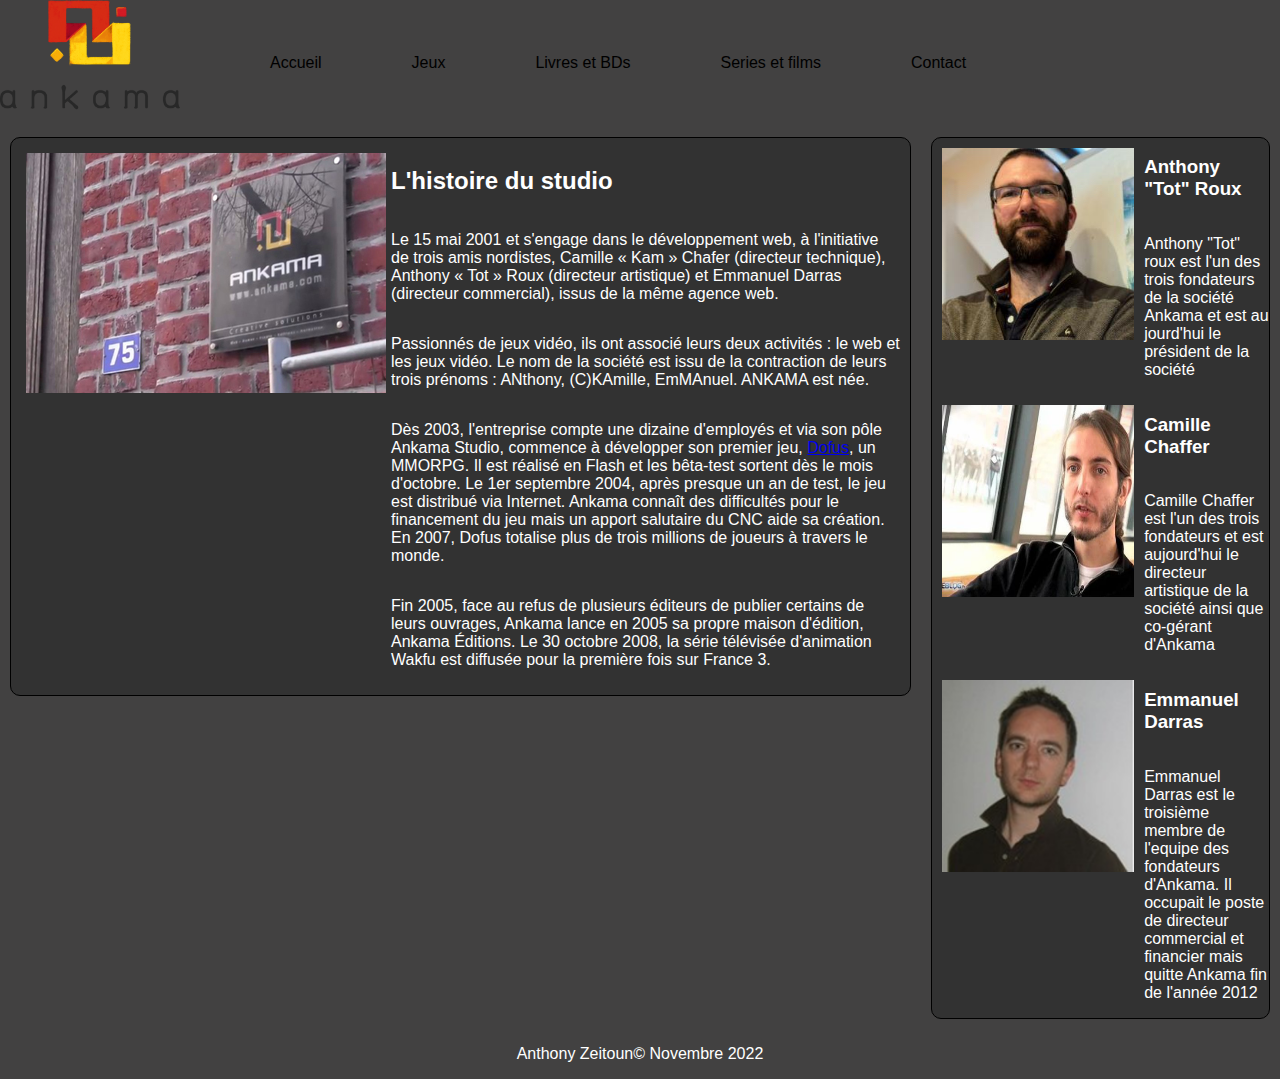
<file: index.html>
<!DOCTYPE html>
<html lang="en">

<head>
    <meta charset="UTF-8" />
    <title>Monde d'ankama</title>
    <link rel="stylesheet" href="./style/style.css" />
</head>

<body>
    <div class="main-body">
        <div class="whole-page">
            <!--------------------------------------------------------------------------header------------------------------------------------------------------------------------->
            <header>
                <div class="main-header">
                    <div class="logo">
                        <img src="./images/logo_anakama.png" alt="Logo logo_anakama" />
                    </div>
                    <div class="main-nav">
                        <nav>
                            <div class="nav-content">
                                <li><a href="./index.html">Accueil</a></li>
                                <li><a href="./html/jeux.html">Jeux</a></li>
                                <li><a href="./html/livres_et_BDs.html">Livres et BDs</a></li>
                                <li>
                                    <a href="./html/series_et_films.html">Series et films</a>
                                </li>
                                <li><a href="./html/contact.html">Contact</a></li>
                            </div>
                        </nav>
                    </div>
                </div>
            </header>
            <!--------------------------------------------------------------------------main------------------------------------------------------------------------------------->
            <main>
                <div class="main-index">
                    <div class="main-info">
                        <div class="main-info-img">
                            <img src="./images/vignette_ankama.jpg" alt="" />
                        </div>
                        <div class="main-info-whole-text">
                            <div class="main-info-title">
                                <h2>L'histoire du studio</h2>
                            </div>
                            <div class="main-info-text">
                                <div class="main-info-text-para">
                                    <p>
                                        Le 15 mai 2001 et s'engage dans le développement web, à
                                        l'initiative de trois amis nordistes, Camille « Kam » Chafer
                                        (directeur technique), Anthony « Tot » Roux (directeur
                                        artistique) et Emmanuel Darras (directeur commercial), issus
                                        de la même agence web.
                                    </p>
                                </div>
                                <div class="main-info-text-para">
                                    <p>
                                        Passionnés de jeux vidéo, ils ont associé leurs deux activités
                                        : le web et les jeux vidéo. Le nom de la société est issu de
                                        la contraction de leurs trois prénoms : ANthony, (C)KAmille,
                                        EmMAnuel. ANKAMA est née.
                                    </p>
                                </div>
                                <div class="main-info-text-para">
                                    <p>
                                        Dès 2003, l'entreprise compte une dizaine d'employés et via
                                        son pôle Ankama Studio, commence à développer son premier jeu,
                                        <a href="./html/jeux.html">Dofus</a>, un MMORPG. Il est
                                        réalisé en Flash et les bêta-test sortent dès le mois
                                        d'octobre. Le 1er septembre 2004, après presque un an de test,
                                        le jeu est distribué via Internet. Ankama connaît des
                                        difficultés pour le financement du jeu mais un apport
                                        salutaire du CNC aide sa création. En 2007, Dofus totalise
                                        plus de trois millions de joueurs à travers le monde.
                                    </p>
                                </div>
                                <div class="main-info-text-para">
                                    <p>
                                        Fin 2005, face au refus de plusieurs éditeurs de publier
                                        certains de leurs ouvrages, Ankama lance en 2005 sa propre
                                        maison d'édition, Ankama Éditions. Le 30 octobre 2008, la
                                        série télévisée d'animation Wakfu est diffusée pour la
                                        première fois sur France 3.
                                    </p>
                                </div>
                            </div>
                        </div>
                    </div>

                    <div class="side">

                        <div class="whole-side">

                            <div class="side-image">
                                <img src="./images/photo tot.jpg" alt="photo Anthony 'tot' Roux" />
                            </div>
                            <div class="side-whole-text">
                                <div class="side-title">
                                    <h3>Anthony "Tot" Roux</h3>
                                </div>
                                <div class="side-text">
                                    <p>
                                        Anthony "Tot" roux est l'un des trois fondateurs de la société
                                        Ankama et est au jourd'hui le président de la société
                                    </p>
                                </div>
                            </div>

                        </div>
                        <div class="whole-side">

                            <div class="side-image">
                                <img src="./images/camille_chaffer.jpg" alt="photo de camille chaffer" />
                            </div>
                            <div class="side-whole-text">
                                <div class="side-title">
                                    <h3>Camille Chaffer</h3>
                                </div>
                                <div class="side-text">
                                    <p>
                                        Camille Chaffer est l'un des trois fondateurs et est aujourd'hui
                                        le directeur artistique de la société ainsi que co-gérant
                                        d'Ankama
                                    </p>
                                </div>
                            </div>

                        </div>

                        <div class="whole-side">

                            <div class="side-image">
                                <img src="./images/emmanuel_darras.png" alt="Photo d'Emmanuel Darras" />
                            </div>
                            <div class="side-whole-text">
                                <div class="side-title">
                                    <h3>Emmanuel Darras</h3>
                                </div>
                                <div class="side-text">
                                    <p>
                                        Emmanuel Darras est le troisième membre de l'equipe des
                                        fondateurs d'Ankama. Il occupait le poste de directeur
                                        commercial et financier mais quitte Ankama fin de l'année 2012
                                    </p>
                                </div>
                            </div>

                        </div>
                    </div>
                </div>

            </main>
            <!--------------------------------------------------------------------------footer------------------------------------------------------------------------------------->
            <footer>
                <div class="footer">
                    <p>Anthony Zeitoun© Novembre 2022</p>
                </div>
            </footer>
        </div>
    </div>
</body>

</html>
</file>
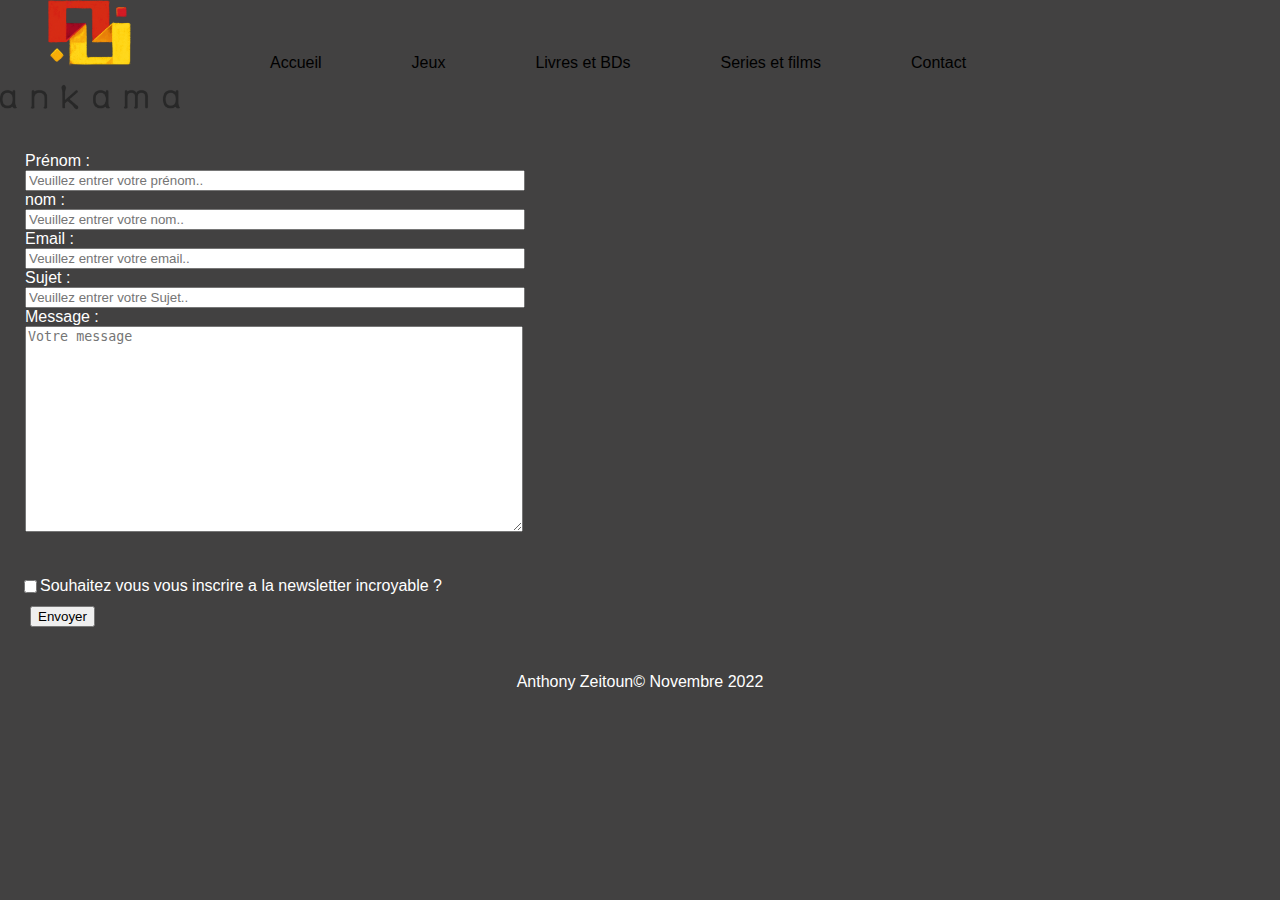
<file: html/contact.html>
<!DOCTYPE html>
<html lang="en">
  <head>
    <meta charset="UTF-8" />
    <title>Monde d'anakama</title>
    <link rel="stylesheet" href="../style/style.css" />
  </head>
  <body>
    <div class="main-body">
        <div class="whole-page">
      <!--------------------------------------------------------------------------header------------------------------------------------------------------------------------->
      <header>
        <div class="main-header">
          <div class="logo">
            <img src="../images/logo_anakama.png" alt="Logo logo_anakama" />
          </div>
          <div class="main-nav">
            <nav>
              <div class="nav-content">
                <li><a href="../index.html">Accueil</a></li>
                <li><a href="../html/jeux.html">Jeux</a></li>
                <li><a href="../html/livres_et_BDs.html">Livres et BDs</a></li>
                <li>
                  <a href="../html/series_et_films.html">Series et films</a>
                </li>
                <li><a href="../html/contact.html">Contact</a></li>
              </div>
            </nav>
          </div>
        </div>
      </header>
      <!--------------------------------------------------------------------------main------------------------------------------------------------------------------------->
      <main>
        <div class="main">
          <div class="main-label-whole">
            <div class="main-label">
              <div class="main-label-label">
                <label for="prenom">Prénom :</label>
              </div>
              <div class="main-label-input">
                <input
                  type="text"
                  id="prenom"
                  name="Prénom"
                  placeholder="Veuillez entrer votre prénom.."
                />
              </div>
            </div>
            <div class="main-label">
              <div class="main-label-label">
                <label for="nom">nom :</label>
              </div>
              <div class="main-label-input">
                <input
                  type="text"
                  id="nom"
                  name="nom"
                  placeholder="Veuillez entrer votre nom.."
                />
              </div>
            </div>
            <div class="main-label">
              <div class="main-label-label">
                <label for="email">Email :</label>
              </div>
              <div class="main-label-input">
                <input
                  type="text"
                  id="email"
                  name="Email"
                  placeholder="Veuillez entrer votre email.."
                />
              </div>
            </div>
            <div class="main-label">
              <div class="main-label-label">
                <label for="Sujet">Sujet :</label>
              </div>
              <div class="main-label-input">
                <input
                  type="text"
                  id="Sujet"
                  name="Sujet"
                  placeholder="Veuillez entrer votre Sujet.."
                />
              </div>
            </div>
            <div class="main-label">
              <div class="main-label-label">
                <label for="message">Message :</label>
              </div>
              <div class="main-label-input">
                <textarea
                  id="message"
                  name="sujet"
                  placeholder="Votre message"
                  style="height: 200px"
                ></textarea>
              </div>
            </div>
          </div>
          <div class="main-label-button">
            <div class="newsletter-check">
            <div class="main-label-checkbox">
            <input type="checkbox" id="news" value="newsletter">
            </div>
            <div class="main-label-button-checkbox">
            <label for="news">Souhaitez vous vous inscrire a la newsletter incroyable ?</label>
            </div>
          </div>
            <div class="main-label-button-send">
            <input type="submit" value="Envoyer">
            </div>
          </div>
        </div>
    </div>
      </main>
      <!--------------------------------------------------------------------------footer------------------------------------------------------------------------------------->
      <footer>
        <div class="footer">
          <p>Anthony Zeitoun© Novembre 2022</p>
        </div>
      </footer>
    </div>
  </body>
</html>
</file>
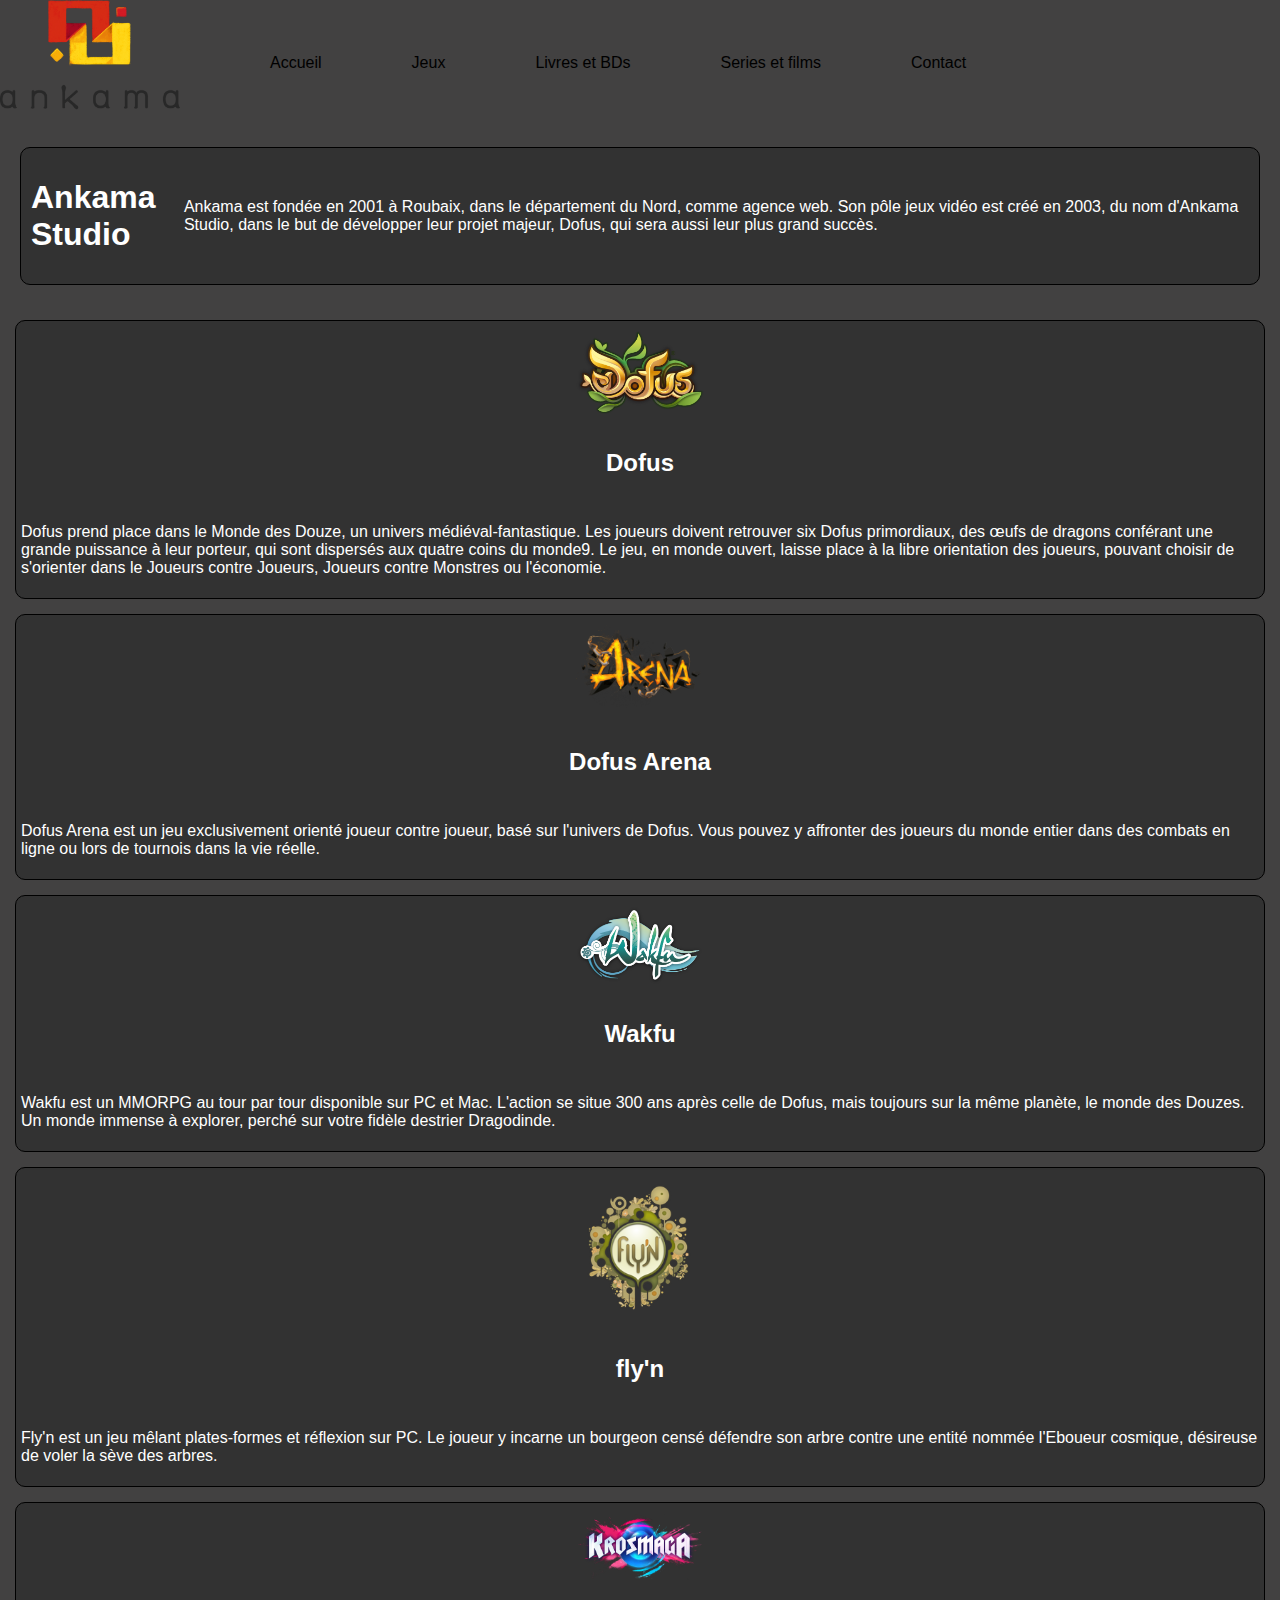
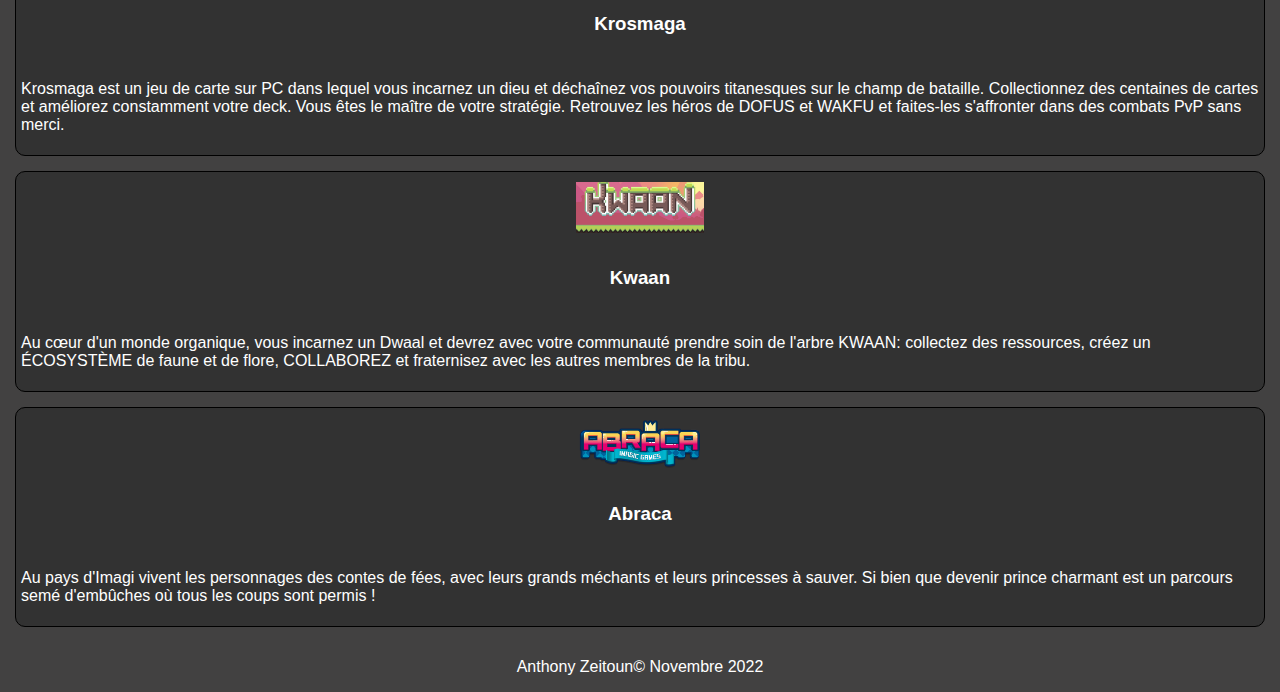
<file: html/jeux.html>
<!DOCTYPE html>
<html lang="en">
  <head>
    <meta charset="UTF-8" />
    <title>monde d'ankama</title>
    <link rel="stylesheet" href="../style/style.css" />
  </head>
  <body>
    <div class="main-body">
        <div class="whole-page">
      <!--------------------------------------------------------------------------header------------------------------------------------------------------------------------->
      <header>
        <div class="main-header">
          <div class="logo">
            <img src="../images/logo_anakama.png" alt="Logo logo_anakama" />
          </div>
          <div class="main-nav">
            <nav>
              <div class="nav-content">
                <li><a href="../index.html">Accueil</a></li>
                <li><a href="../html/jeux.html">Jeux</a></li>
                <li><a href="../html/livres_et_BDs.html">Livres et BDs</a></li>
                <li>
                  <a href="../html/series_et_films.html">Series et films</a>
                </li>
                <li><a href="../html/contact.html">Contact</a></li>
              </div>
            </nav>
          </div>
        </div>
      </header>
      <!--------------------------------------------------------------------------main------------------------------------------------------------------------------------->
      <body>
        <div class="main-body">
          <div class="main-story">
            <div class="main-story-title">
              <h1>Ankama Studio</h1>
            </div>
            <div class="main-story-text">
              <p>
                Ankama est fondée en 2001 à Roubaix, dans le département du
                Nord, comme agence web. Son pôle jeux vidéo est créé en 2003, du
                nom d'Ankama Studio, dans le but de développer leur projet
                majeur, Dofus, qui sera aussi leur plus grand succès.
              </p>
            </div>
          </div>
        </div>
        <article>
          
            <div class="main-article">
              <div class="main-article-image">
                <img src="../images/Dofus_Logo.png" alt="Logo Dofus" />
              </div>
              <div class="article-text-whole">
              <div class="main-article-title">
                <h2>Dofus</h2>
              </div>
              <div class="main-article-text">
                <p>
                  Dofus prend place dans le Monde des Douze, un univers
                  médiéval-fantastique. Les joueurs doivent retrouver six Dofus
                  primordiaux, des œufs de dragons conférant une grande
                  puissance à leur porteur, qui sont dispersés aux quatre coins
                  du monde9. Le jeu, en monde ouvert, laisse place à la libre
                  orientation des joueurs, pouvant choisir de s'orienter dans le
                  Joueurs contre Joueurs, Joueurs contre Monstres ou l'économie.
                </p>
              </div>
              </div>
            </div>

            <div class="main-article">
              <div class="main-article-image">
                <img
                  src="../images/Dofus_Arena_Logo.png"
                  alt="logo dofus Arena"
                />
              </div>
              <div class="article-text-whole">
              <div class="main-article-title">
                <h2>Dofus Arena</h2>
              </div>
              <div class="main-article-text">
                <p>
                  Dofus Arena est un jeu exclusivement orienté joueur contre
                  joueur, basé sur l'univers de Dofus. Vous pouvez y affronter
                  des joueurs du monde entier dans des combats en ligne ou lors
                  de tournois dans la vie réelle.
                </p>
              </div>
              </div>
            </div>

            <div class="main-article">
              <div class="main-article-image">
                <img src="../images/Wakfu_Logo.png" alt="Logo Wakfu" />
              </div>
              <div class="article-text-whole">
              <div class="main-article-title">
                <h2>Wakfu</h2>
              </div>
              <div class="main-article-text">
                <p>
                  Wakfu est un MMORPG au tour par tour disponible sur PC et Mac.
                  L'action se situe 300 ans après celle de Dofus, mais toujours
                  sur la même planète, le monde des Douzes. Un monde immense à
                  explorer, perché sur votre fidèle destrier Dragodinde.
                </p>
              </div>
              </div>
            </div>

            <div class="main-article">
              <div class="main-article-image">
                <img src="../images/Fly'n_Logo.png" alt="Logo Fly'n" />
              </div>
              <div class="article-text-whole">
              <div class="main-article-title">
                <h2>fly'n</h2>
              </div>
              <div class="main-article-text">
                <p>
                  Fly'n est un jeu mêlant plates-formes et réflexion sur PC. Le
                  joueur y incarne un bourgeon censé défendre son arbre contre
                  une entité nommée l'Eboueur cosmique, désireuse de voler la
                  sève des arbres.
                </p>
              </div>
              </div>
            </div>

            <div class="main-article">
              <div class="main-article-image">
                <img src="../images/Krosmaga_Logo.png" alt="Logo Krosmaga" />
              </div>
              <div class="article-text-whole">
              <div class="main-article-title">
                <h3>Krosmaga</h3>
              </div>
              <div class="main-article-text">
                <p>
                  Krosmaga est un jeu de carte sur PC dans lequel vous incarnez
                  un dieu et déchaînez vos pouvoirs titanesques sur le champ de
                  bataille. Collectionnez des centaines de cartes et améliorez
                  constamment votre deck. Vous êtes le maître de votre
                  stratégie. Retrouvez les héros de DOFUS et WAKFU et faites-les
                  s'affronter dans des combats PvP sans merci.
                </p>
              </div>
              </div>
            </div>

            <div class="main-article">
              <div class="main-article-image">
                <img src="../images/logo_kwaan.webp" alt="Logo Kwaan" />
              </div>
              <div class="article-text-whole">
              <div class="main-article-title">
                <h3>Kwaan</h3>
              </div>
              <div class="main-article-text">
                <p>
                  Au cœur d'un monde organique, vous incarnez un Dwaal et devrez
                  avec votre communauté prendre soin de l'arbre KWAAN: collectez
                  des ressources, créez un ÉCOSYSTÈME de faune et de flore,
                  COLLABOREZ et fraternisez avec les autres membres de la tribu.
                </p>
              </div>
              </div>
            </div>

            <div class="main-article">
              <div class="main-article-image">
                <img src="../images/Abraca_Logo.jpg" alt="Logo Abraca" />
              </div>
              <div class="article-text-whole">
              <div class="main-article-title">
                <h3>Abraca</h3>
              </div>
              <div class="main-article-text">
                <p>
                  Au pays d'Imagi vivent les personnages des contes de fées,
                  avec leurs grands méchants et leurs princesses à sauver. Si
                  bien que devenir prince charmant est un parcours semé
                  d'embûches où tous les coups sont permis !
                </p>
              </div>
            
            </div>
          </div>
        </article>
    </div>
      </main>
      <!--------------------------------------------------------------------------footer------------------------------------------------------------------------------------->
      <footer>
        <div class="footer">
          <p>Anthony Zeitoun© Novembre 2022</p>
        </div>
      </footer>
    </div>
  </body>
</html>
</file>
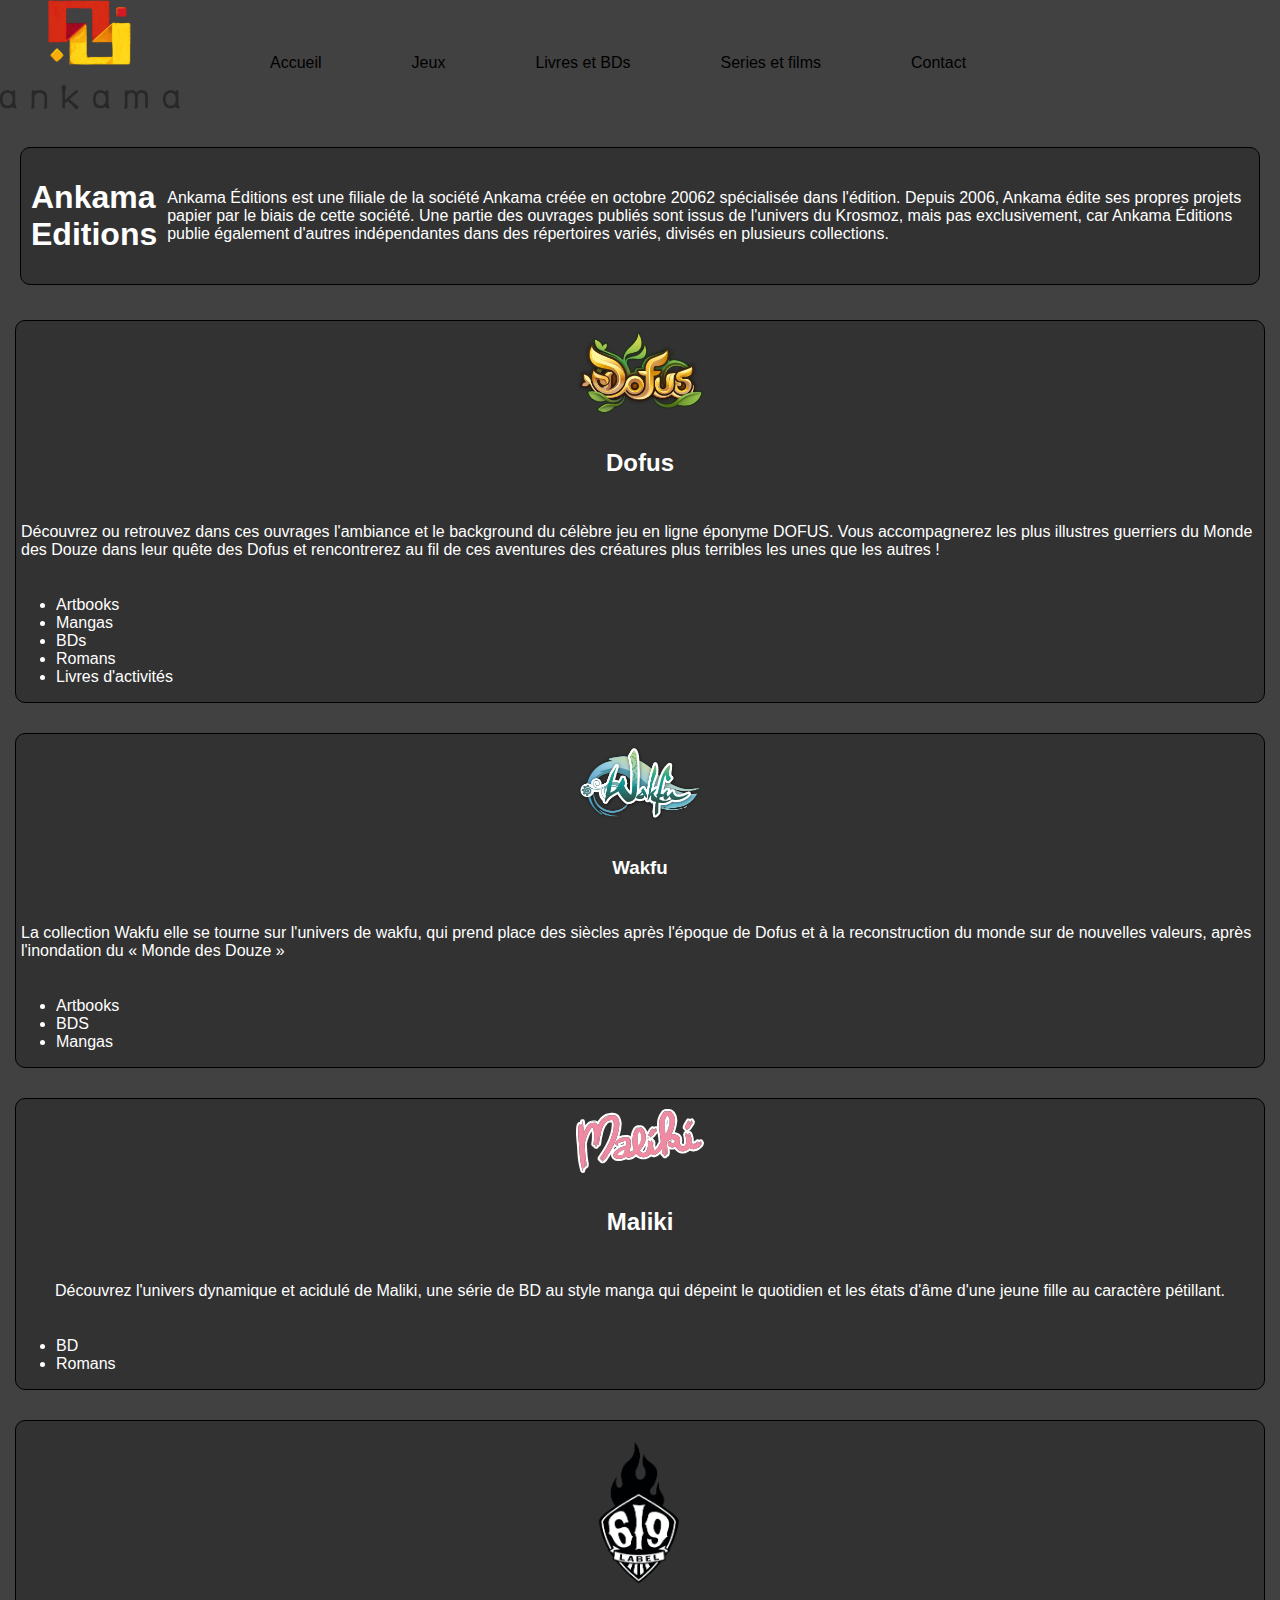
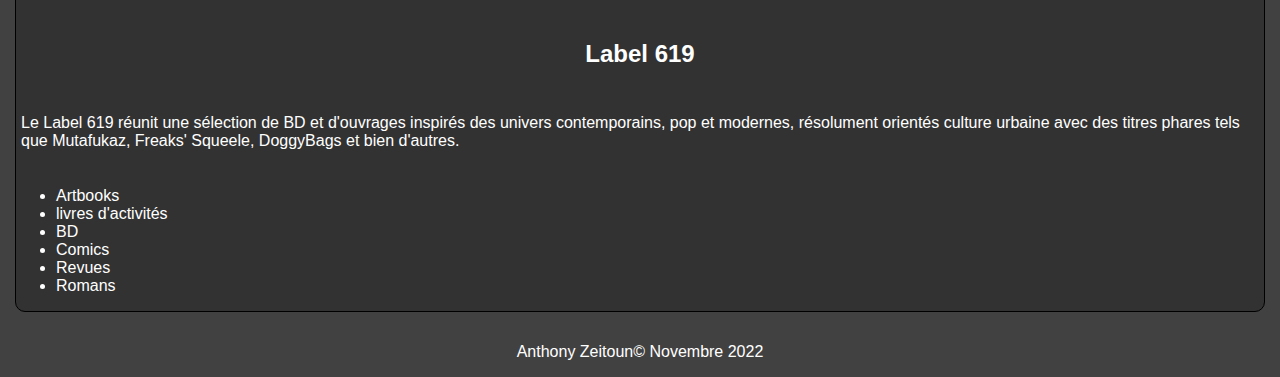
<file: html/livres_et_BDs.html>
<!DOCTYPE html>
<html lang="en">

<head>
  <meta charset="UTF-8" />
  <title>monde d'ankama</title>
  <link rel="stylesheet" href="../style/style.css" />
</head>

<body>
  <div class="main-body">
    <div class="whole-page">
      <!--------------------------------------------------------------------------header------------------------------------------------------------------------------------->
      <header>
        <div class="main-header">
          <div class="logo">
            <img src="../images/logo_anakama.png" alt="Logo logo_anakama" />
          </div>
          <div class="main-nav">
            <nav>
              <div class="nav-content">
                <li><a href="../index.html">Accueil</a></li>
                <li><a href="../html/jeux.html">Jeux</a></li>
                <li><a href="../html/livres_et_BDs.html">Livres et BDs</a></li>
                <li>
                  <a href="../html/series_et_films.html">Series et films</a>
                </li>
                <li><a href="../html/contact.html">Contact</a></li>
              </div>
            </nav>
          </div>
        </div>
      </header>
      <!--------------------------------------------------------------------------main------------------------------------------------------------------------------------->
      <main>
        <div class="main">
          <div class="main-story">
            <div class="main-story-title">
              <h1>Ankama Editions</h1>
            </div>
            <div class="main-story-text">
              <p>
                Ankama Éditions est une filiale de la société Ankama créée en
                octobre 20062 spécialisée dans l'édition. Depuis 2006, Ankama
                édite ses propres projets papier par le biais de cette société.
                Une partie des ouvrages publiés sont issus de l'univers du
                Krosmoz, mais pas exclusivement, car Ankama Éditions publie
                également d'autres indépendantes dans des répertoires variés,
                divisés en plusieurs collections.
              </p>
            </div>
          </div>
          <div class="main-article">
            <div class="main-article-image">
              <img src="../images/Dofus_Logo.png" alt="Logo dofus" />
            </div>
            <div class="main-article-title">
              <h2>Dofus</h2>
            </div>
            <div class="main-article-text">
              <p>
                Découvrez ou retrouvez dans ces ouvrages l'ambiance et le
                background du célèbre jeu en ligne éponyme DOFUS. Vous
                accompagnerez les plus illustres guerriers du Monde des Douze
                dans leur quête des Dofus et rencontrerez au fil de ces
                aventures des créatures plus terribles les unes que les autres !
              </p>
            </div>
            <div class="main-article-list">
              <ul>
                <li>Artbooks</li>
                <li>Mangas</li>
                <li>BDs</li>
                <li>Romans</li>
                <li>Livres d'activités</li>
              </ul>
            </div>
          </div>

          <div class="main-article">
            <div class="main-article-image">
              <img src="../images/Wakfu_Logo.png" alt="Logo_Wakfu" />
            </div>
            <div class="main-article-title">
              <h3>Wakfu</h3>
            </div>
            <div class="main-article-text">
              <p>
                La collection Wakfu elle se tourne sur l'univers de wakfu, qui
                prend place des siècles après l'époque de Dofus et à la
                reconstruction du monde sur de nouvelles valeurs, après
                l'inondation du « Monde des Douze »
              </p>
            </div>
            <div class="main-article-list">
              <ul>
                <li>Artbooks</li>
                <li>BDS</li>
                <li>Mangas</li>
              </ul>
            </div>
          </div>

          <div class="main-article">
            <div class="main-article-image">
              <img src="../images/maliki-logo.svg" alt="Logo Maliki" />
            </div>
            <div class="main-article-title">
              <h2>Maliki</h2>
            </div>
            <div class="main-article-text">
              <p>
                Découvrez l'univers dynamique et acidulé de Maliki, une série de
                BD au style manga qui dépeint le quotidien et les états d'âme
                d'une jeune fille au caractère pétillant.
              </p>
            </div>
            <div class="main-article-list">
              <ul>
                <li>BD</li>
                <li>Romans</li>
              </ul>
            </div>
          </div>

          <div class="main-article">
            <div class="main-article-image">
              <img src="../images/Label_619_Logo.png" alt="Logo Label 619" />
            </div>
            <div class="main-article-title">
              <h2>Label 619</h2>
            </div>
            <div class="main-article-text">
              <p>
                Le Label 619 réunit une sélection de BD et d'ouvrages inspirés
                des univers contemporains, pop et modernes, résolument orientés
                culture urbaine avec des titres phares tels que Mutafukaz,
                Freaks' Squeele, DoggyBags et bien d'autres.
              </p>
            </div>
            <div class="main-article-list">
              <ul>
                <li>Artbooks</li>
                <li>livres d'activités</li>
                <li>BD</li>
                <li>Comics</li>
                <li>Revues</li>
                <li>Romans</li>
              </ul>
            </div>
          </div>
        </div>
    </div>
    </main>

    <!--------------------------------------------------------------------------footer------------------------------------------------------------------------------------->
    <footer>
      <div class="footer">
        <p>Anthony Zeitoun© Novembre 2022</p>
      </div>
    </footer>
  </div>
</body>

</html>
</file>
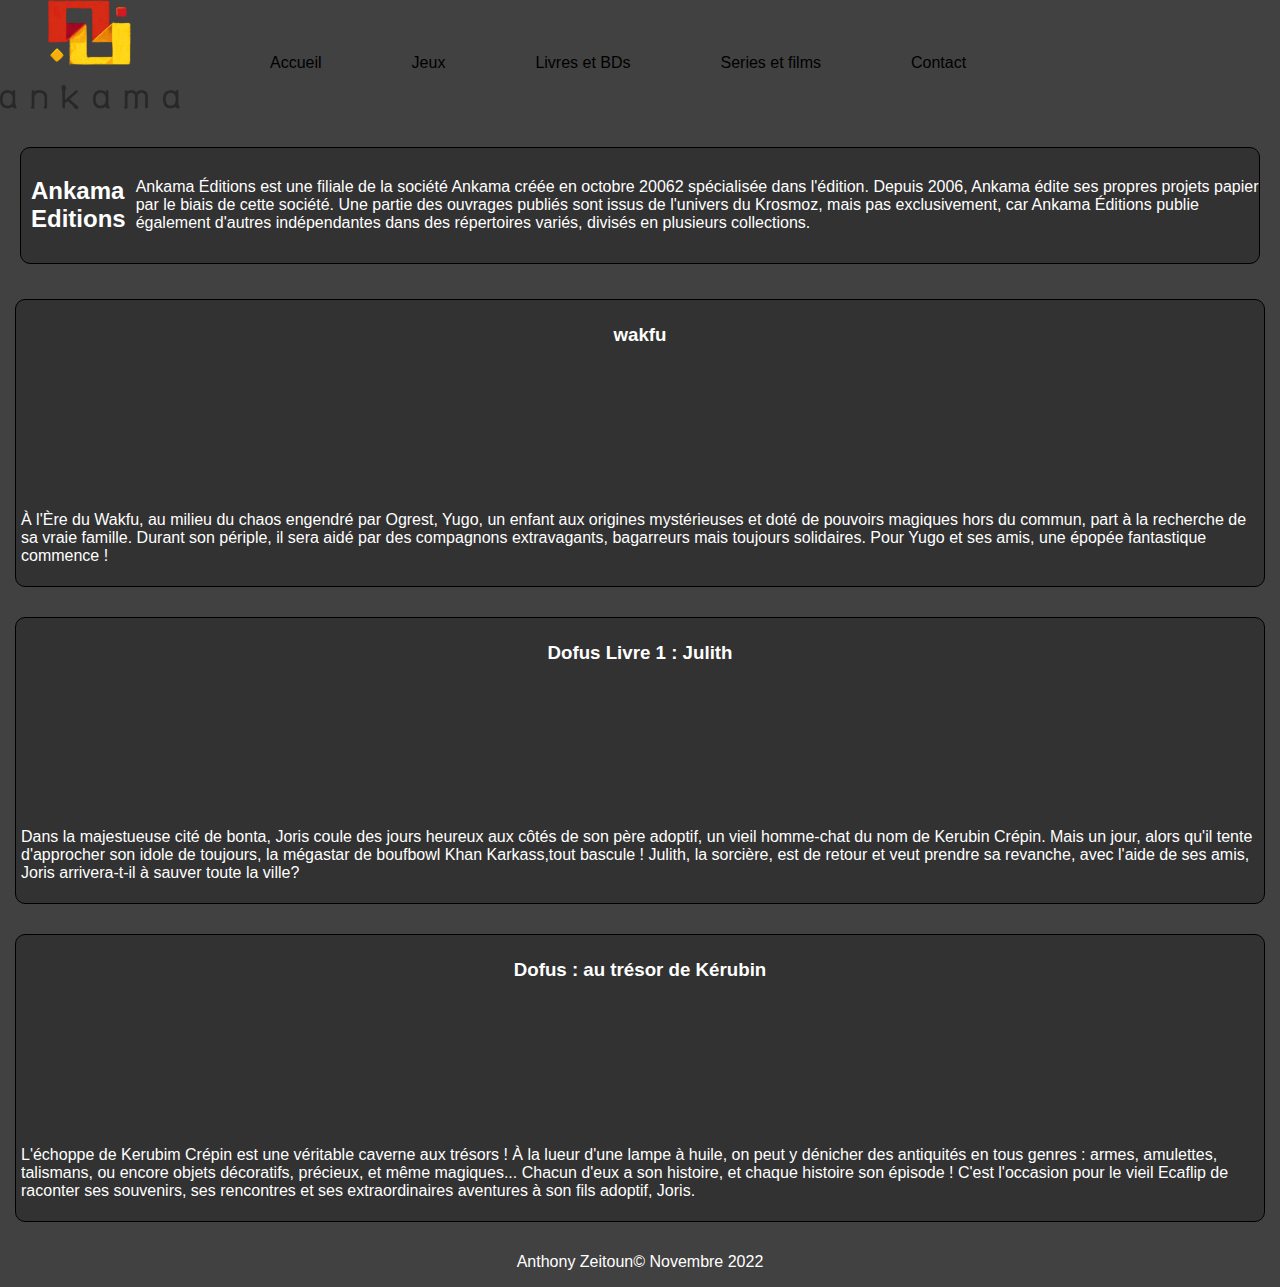
<file: html/series_et_films.html>
<!DOCTYPE html>
<html lang="en">
  <head>
    <meta charset="UTF-8" />
    <title>Monde d'ankama</title>
    <link rel="stylesheet" href="../style/style.css" />
  </head>
  <body>
    <div class="main-body">
        <div class="whole-page">
      <!--------------------------------------------------------------------------header------------------------------------------------------------------------------------->
      <header>
        <div class="main-header">
          <div class="logo">
            <img src="../images/logo_anakama.png" alt="Logo logo_anakama" />
          </div>
          <div class="main-nav">
            <nav>
              <div class="nav-content">
                <li><a href="../index.html">Accueil</a></li>
                <li><a href="../html/jeux.html">Jeux</a></li>
                <li><a href="../html/livres_et_BDs.html">Livres et BDs</a></li>
                <li>
                  <a href="../html/series_et_films.html">Series et films</a>
                </li>
                <li><a href="../html/contact.html">Contact</a></li>
              </div>
            </nav>
          </div>
        </div>
      </header>
      <!--------------------------------------------------------------------------main------------------------------------------------------------------------------------->
      <main>
        <div class="main">
          <div class="main-story">
            <div class="main-story-title"><h2>Ankama Editions</h2></div>
            <div class="main-story-text">
              <p>
                Ankama Éditions est une filiale de la société Ankama créée en
                octobre 20062 spécialisée dans l'édition. Depuis 2006, Ankama
                édite ses propres projets papier par le biais de cette société.
                Une partie des ouvrages publiés sont issus de l'univers du
                Krosmoz, mais pas exclusivement, car Ankama Éditions publie
                également d'autres indépendantes dans des répertoires variés,
                divisés en plusieurs collections.
              </p>
            </div>
          </div>
          <div class="main-article">
            
            <div class="main-article-title">
              <h3>wakfu</h3>
            </div>
            <div class="main-article-link">
              <iframe
                width="192"
                height="120px"
                src="https://www.youtube.com/embed/m7b4BUzB3ns"
                title="YouTube video player"
                frameborder="0"
                allow="accelerometer; autoplay; clipboard-write; encrypted-media; gyroscope; picture-in-picture"
                allowfullscreen
              ></iframe>
            </div>
            <div class="main-article-text">
              <p>
                À l'Ère du Wakfu, au milieu du chaos engendré par Ogrest, Yugo,
                un enfant aux origines mystérieuses et doté de pouvoirs magiques
                hors du commun, part à la recherche de sa vraie famille. Durant
                son périple, il sera aidé par des compagnons extravagants,
                bagarreurs mais toujours solidaires. Pour Yugo et ses amis, une
                épopée fantastique commence !
              </p>
            </div>
          </div>

          <div class="main-article">
            
            <div class="main-article-title">
              <h3>Dofus Livre 1 : Julith</h3>
            </div>
            <div class="main-article-link">
              <iframe
                width="192px"
                height="120px"
                src="https://youtube.com/embed/uifkqyN3o4I"
                title="YouTube video player"
                frameborder="0"
                allow="accelerometer; autoplay; clipboard-write; encrypted-media; gyroscope; picture-in-picture"
                allowfullscreen
              ></iframe>
            </div>
            <div class="main-article-text">
              <p>
                Dans la majestueuse cité de bonta, Joris coule des jours heureux
                aux côtés de son père adoptif, un vieil homme-chat du nom de
                Kerubin Crépin. Mais un jour, alors qu'il tente d'approcher son
                idole de toujours, la mégastar de boufbowl Khan Karkass,tout
                bascule ! Julith, la sorcière, est de retour et veut prendre sa
                revanche, avec l'aide de ses amis, Joris arrivera-t-il à sauver
                toute la ville?
              </p>
            </div>
          </div>

          <div class="main-article">
            
            <div class="main-article-title">
              <h3>Dofus : au trésor de Kérubin</h3>
            </div>
            <div class="main-article-link">
              <iframe
                width="192px"
                height="120px"
                src="https://youtube.com/embed/m7b4BUzB3ns"
                title="YouTube video player"
                frameborder="0"
                allow="accelerometer; autoplay; clipboard-write; encrypted-media; gyroscope; picture-in-picture"
                allowfullscreen
              ></iframe>
            </div>
            <div class="main-article-text">
              <p>
                L'échoppe de Kerubim Crépin est une véritable caverne aux
                trésors ! À la lueur d'une lampe à huile, on peut y dénicher des
                antiquités en tous genres : armes, amulettes, talismans, ou
                encore objets décoratifs, précieux, et même magiques... Chacun
                d'eux a son histoire, et chaque histoire son épisode ! C'est
                l'occasion pour le vieil Ecaflip de raconter ses souvenirs, ses
                rencontres et ses extraordinaires aventures à son fils adoptif,
                Joris.
              </p>
            </div>
          </div>
        </div>
    </div>
      </main>
      <!--------------------------------------------------------------------------footer------------------------------------------------------------------------------------->
      <footer>
        <div class="footer">
          <p>Anthony Zeitoun© Novembre 2022</p>
        </div>
      </footer>
    </div>
  </body>
</html>
</file>
<file: style/style.css>
div {
  display: flex;
}

body {
  margin: 0;
  padding: 0;
  height: 100vh;
  background-color: rgb(43, 42, 42, 0.889);
  font-family: "Segoe UI", Tahoma, Geneva, Verdana, sans-serif;
  color: white;
  flex-direction: column;
}

/* .main {
    flex-direction: row;
} */

/* header */
.logo img {
  max-width: 20vh;
}

.whole-page {
  flex-direction: column;
}

.main-header {
  flex-direction: row;
  align-items: center;
}
.main-nav {
  width: auto;
}
.nav-content a {
  color: black;
  flex-direction: row;
  margin-left: 10vh;
  text-decoration: none;
  justify-content: center;
}

.nav-content {
  width: auto;
  height: auto;
  list-style: none;
}

/* index */
/* main */
.main-info {
  background-color: rgb(50, 50, 50);
  flex-direction: column;
  border: 1px solid black;
  padding: 10px;
  border-radius: 10px;
  height: auto;
}
.main-info-img {
  height: 25%;
  float: left;
  margin: 5px;
}
.main-index {
  flex-direction: row;
}
.main-info-title {
  height: auto;
}
.main-info-text {
  flex-direction: column;
  height: auto;
}
.main-info {
  flex-direction: row;
  height: fit-content;
  margin: 10px;
}
.main-info-whole-text {
  flex-direction: column;
}
/* Side bar */
.side {
  flex-direction: column;
  margin: 10px;
}
.side-image img {
  max-width: 15vw;
  max-height: 15vw;
  float: left;
  margin: 10px;
}

.side-whole-text {
  flex-direction: column;
  height: auto;
  width: auto;
}
.whole-side {
  flex-direction: row;
  height: auto;
  width: auto;
}
.side {
  border: 1px solid black;
  border-radius: 10px;
  background-color: rgb(50, 50, 50);
}
.footer {
  display: flex;
  justify-content: center;
}

/* jeux */
/* structure de la page */
.main-body {
  flex-direction: column;
}
/* history */
.main-article {
  flex-direction: column;
}
.main-story {
  margin: 20px;
  flex-direction: row;
  justify-content: flex-start;
  align-items: center;
  border: 1px solid black;
  border-radius: 10px;
  background-color: rgb(50, 50, 50);
}
.main-story-title {
  margin: 10px;
}
/* jeux */
.main-article-image img {
  width: 10vw;
  margin: 10px;
}
.article-text-whole {
  flex-direction: column;
  align-items: center;
}
.main-article-title {
  margin: 5px;
}
.main-article {
  align-items: center;
  border: 1px solid black;
  border-radius: 10px;
  margin: 15px;
  background-color: rgb(50, 50, 50);
}
.main {
  flex-direction: column;
}
.main-article-text {
  margin: 5px;
}
.main-article-list {
  align-self: flex-start;
}
.main-article-list ul {
  display: flex;
  flex-direction: column;
  align-self: flex-start;
}
.main-label{
    flex-direction: column;
}
.main-label-label input, .main-label-input input ,textarea{
    width: 40%;
}
.main-label-whole{
    flex-direction: column;
    margin: 25px;
}
.main-label-button{
    flex-direction: column;
    margin: 20px;
}
.main-label-button-send{
    margin: 10px;
}
.newsletter-check{
    flex-direction: row;
}

@media(max-width:1000px){
 .nav-content{
    flex-direction: column;
    justify-content: flex-start;
    margin: 10px;
    width: 30vw;
    
}
.main-index{
    flex-direction: column;
}
}
</file>
